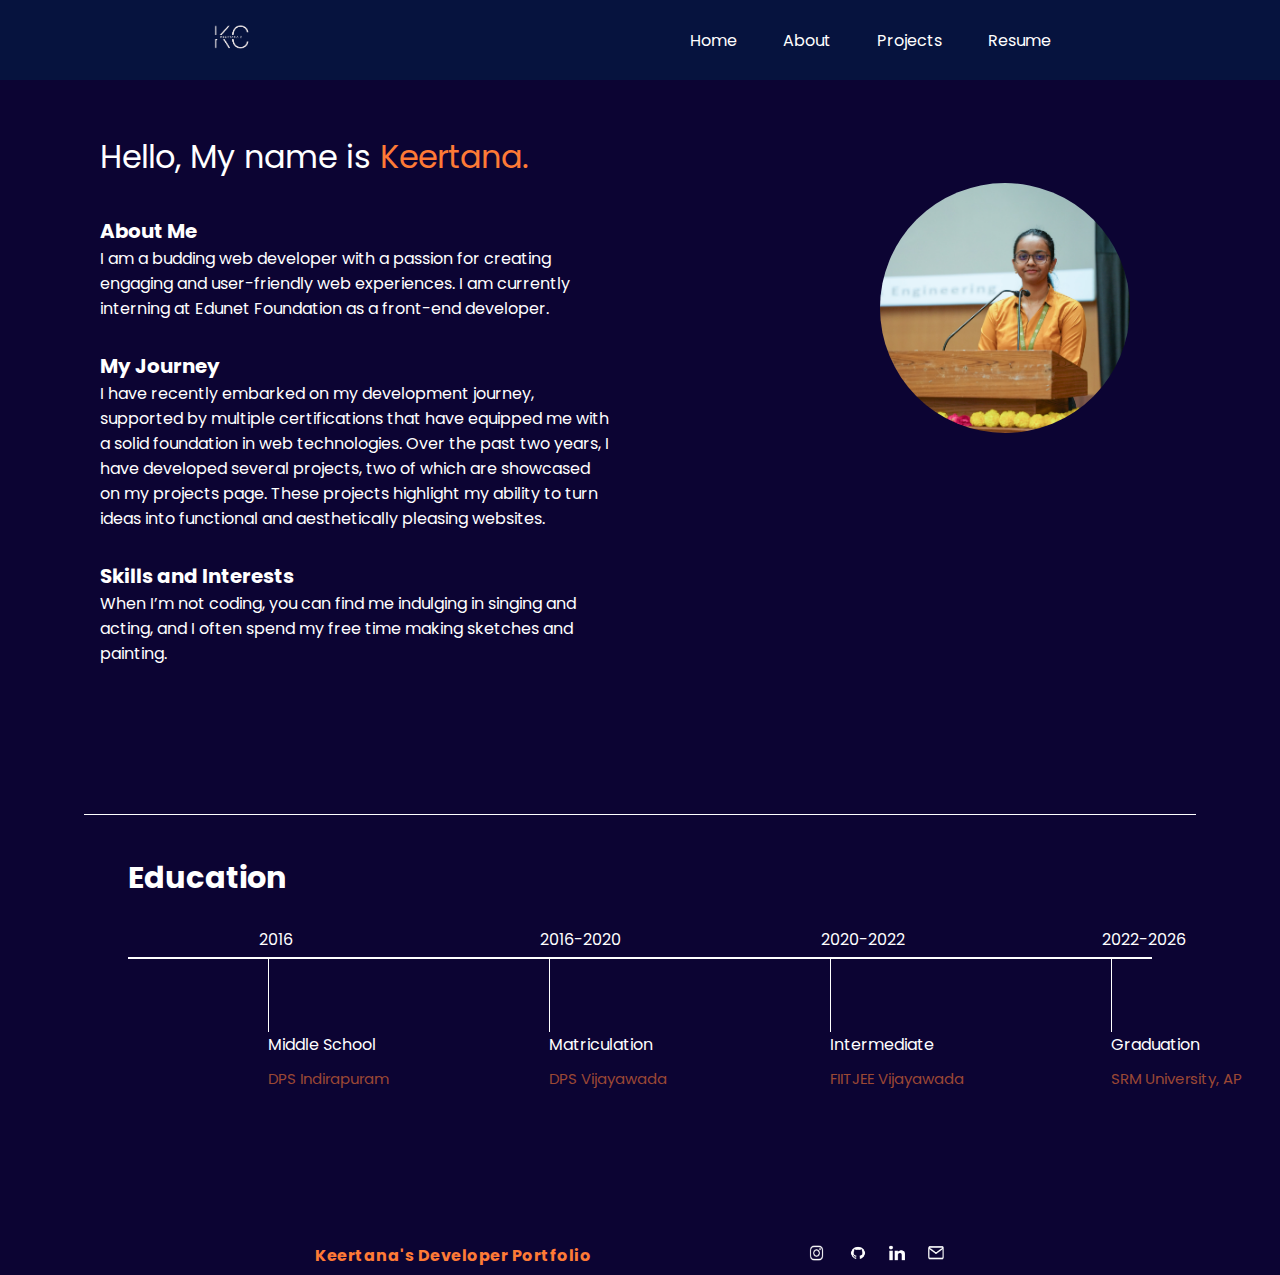
<file: about.html>
<!DOCTYPE html>
<html lang="en">

<head>
    <meta charset="UTF-8">
    <meta name="viewport" content="width=device-width, initial-scale=0.75">
    <title>Keertana's Developer Portfolio</title>
    <link rel="stylesheet" href="style.css">
    <link rel="preconnect" href="https://fonts.googleapis.com">
    <link rel="preconnect" href="https://fonts.gstatic.com" crossorigin>
    <link href="https://fonts.googleapis.com/css2?family=Poppins:ital,wght@0,100;0,200;0,300;0,400;0,500;0,600;0,700;0,800;0,900;1,100;1,200;1,300;1,400;1,500;1,600;1,700;1,800;1,900&display=swap" rel="stylesheet">
    <link rel="icon" type="image/x-icon" href="Resources for project/CK.png">
</head>

<body>
    <header>
        <nav>
            <div class="left"><a href="index.html" class="homepage"><img src="Resources for project/CK.png" alt=""></a>
            </div>
            <div class="right">
                <ul>
                    <li><a href="index.html">Home</a></li>
                    <li><a href="about.html">About</a></li>
                    <li><a href="projects.html">Projects</a></li>
                    <li><a href="resume.html">Resume</a></li>
                </ul>
            </div>
        </nav>
    </header>

    <main>
        <div class="firstSection-about">
            <div class="leftSection-about">
                <span style="font-size: 2rem;">Hello, My name is <span class="Keertana">Keertana.</span></span><br><br>
                <div class="leftSection-content">
                    <h5>About Me</h5>
                <p class="about-content">
                    I am a budding web developer with a passion for creating engaging and user-friendly web experiences. I am currently interning at Edunet Foundation as a front-end developer.
                </p>
                <h5>My Journey</h5>
                <p class="about-content">
                    I have recently embarked on my development journey, supported by multiple certifications that have equipped me with a solid foundation in web technologies. Over the past two years, I have developed several projects, two of which are showcased on my projects page. These projects highlight my ability to turn ideas into functional and aesthetically pleasing websites.
                </p>              
                <h5>Skills and Interests</h5>
                <p class="about-content">
                    When I’m not coding, you can find me indulging in singing and acting, and I often spend my free time making sketches and painting.
                </p>
            </div>
                </div>
                
            <div class="rightSection-about">
                <img src="./Resources for project/DSC00104.JPG" alt="" class="about-picture">
            </div>
        </div>

        <br>
        <hr>
        <section class="education">
            <h1>Education</h1>
            <div class="box">
                <div class="vertical">
                    <div class="image-top">2016</div>
                    <div class="vertical-title">
                        Middle School
                    </div>
                    <div class="vertical-desc">
                        DPS Indirapuram
                    </div>
                </div>
                <div class="vertical">
                    <div class="image-top">2016-2020</div>
                    <div class="vertical-title">
                        Matriculation
                    </div>
                    <div class="vertical-desc">
                        DPS Vijayawada
                    </div>
                </div>
                <div class="vertical">
                    <div class="image-top">2020-2022</div>
                    <div class="vertical-title">
                        Intermediate
                    </div>
                    <div class="vertical-desc">
                        FIITJEE Vijayawada
                    </div>
                </div>
                <div class="vertical">
                    <div class="image-top">2022-2026</div>
                    <div class="vertical-title">
                        Graduation
                    </div>
                    <div class="vertical-desc">
                        SRM University, AP
                    </div>
                </div>
            </div>

        </section>
    </main>
    
    <div class="footer">
        <footer class="footer">
            <h4>Keertana's Developer Portfolio</h4>
            <div class="footer-links">
                <a href="https://www.instagram.com/keertana.004/" target="_blank"><img src="Resources for project/Ig.png" alt="" style="width: 25px;"></a>
                <a href="https://github.com/keertana2984" target="_blank"><img src="Resources for project/github-6980894_1280-removebg-preview.png" alt=""></a>
                <a href="https://www.linkedin.com/in/keertana-c/" target="_blank"><img src="Resources for project/linkedin.png" alt=""></a>
                <a href="mailto:ckeertana4@gmail.com" target="_blank"><img src="Resources for project/mail-removebg-preview.png" alt=""></a>
            </div>
        </footer>
    </div>
</body>

</html>
</file>
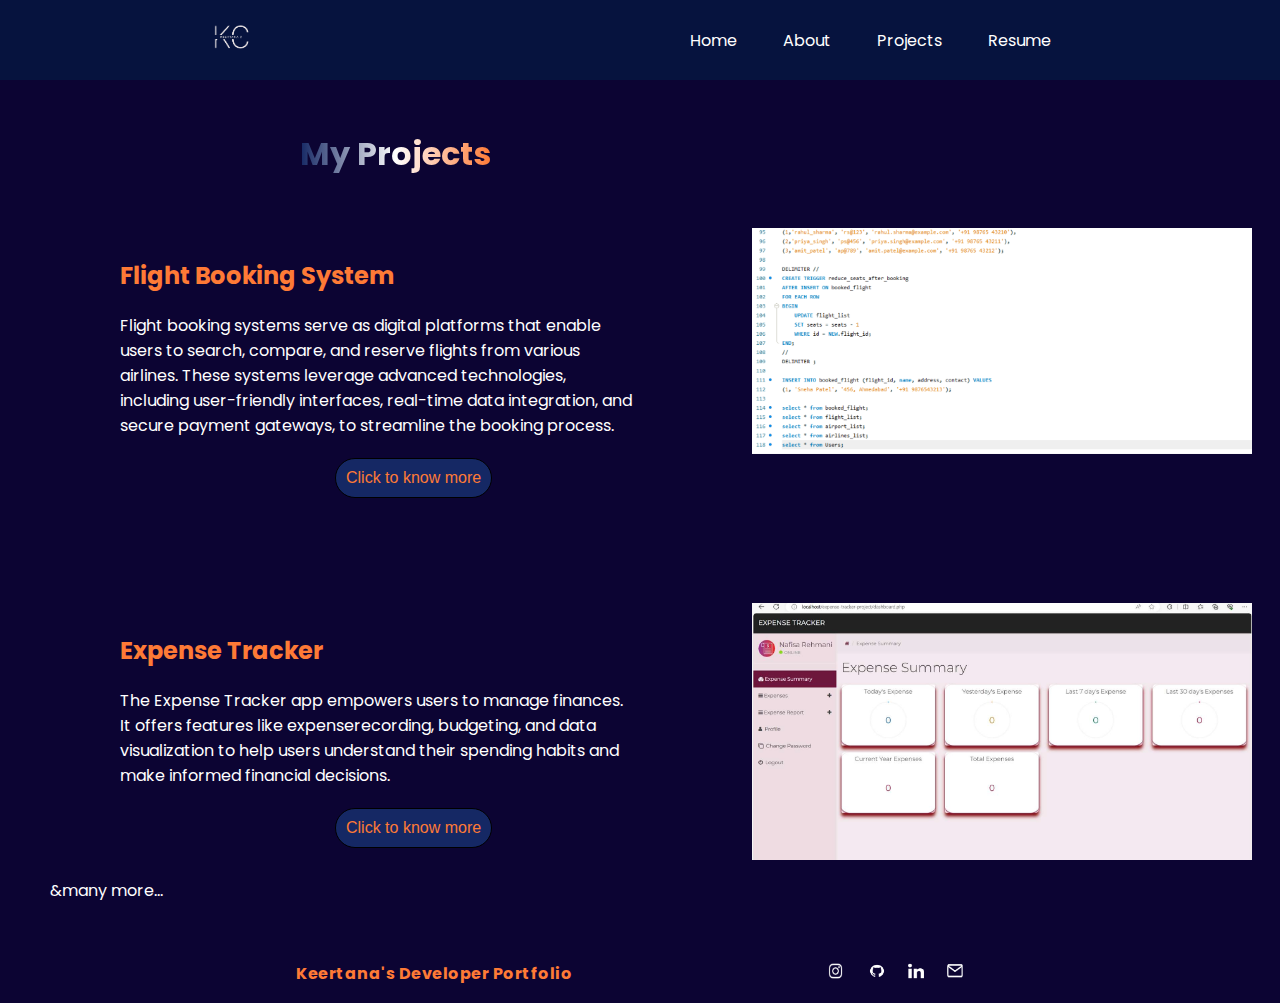
<file: projects.html>
<!DOCTYPE html>
<html lang="en">

<head>
    <meta charset="UTF-8">
    <meta name="viewport" content="width=device-width, initial-scale=0.75">
    <title>Keertana's Developer Portfolio</title>
    <link rel="stylesheet" href="style.css">
    <link rel="preconnect" href="https://fonts.googleapis.com">
    <link rel="preconnect" href="https://fonts.gstatic.com" crossorigin>
    <link href="https://fonts.googleapis.com/css2?family=Poppins:ital,wght@0,100;0,200;0,300;0,400;0,500;0,600;0,700;0,800;0,900;1,100;1,200;1,300;1,400;1,500;1,600;1,700;1,800;1,900&display=swap" rel="stylesheet">
    <link rel="icon" type="image/x-icon" href="Resources for project/CK.png">
</head>

<body>
    <header>
        <nav>
            <div class="left"><a href="index.html" class="homepage"><img src="Resources for project/CK.png" alt=""></a>
            </div>
            <div class="right">
                <ul>
                    <li><a href="index.html">Home</a></li>
                    <li><a href="about.html">About</a></li>
                    <li><a href="projects.html">Projects</a></li>
                    <li><a href="resume.html">Resume</a></li>
                </ul>
            </div>
        </nav>
    </header>
    <main>

        <h1 class="project">My Projects</h1>

        <div class="project-list">
            <div class="p1">
                <div class="project-content">
                    <div class="project-title">
                        <h2>Flight Booking System</h2>
                    </div>
                    <div class="project-desc">
                        Flight booking systems serve as digital platforms that enable users to search, compare, and
                        reserve
                        flights from various airlines. These systems leverage advanced technologies, including
                        user-friendly
                        interfaces, real-time data integration, and secure payment gateways, to streamline the booking
                        process.
                    </div>
                    <button class="project-button">
                        <a href="./Resources for project/DBMS Project Report - Flight Booking System.pdf" target="_blank"
                            class="project-link">Click to know more</a>
                    </button>
                </div>
                <div class="rightSection-project">
                    <img src="./Resources for project/Screenshot 2024-07-12 005902.png" alt="" class="project-snippet">
                </div>
            </div>
            <br> <br> <br>
            <div class="p1">
                <div class="project-content">
                    <div class="project-title">
                        <h2>Expense Tracker</h2>
                    </div>
                    <div class="project-desc">
                        The Expense Tracker app empowers users to manage finances. It offers features like
                        expenserecording,
                        budgeting, and data visualization to help users understand their spending habits and make
                        informed
                        financial decisions.
                    </div>
                    <button class="project-button">
                        <a href="./Resources for project/Expense Tracker - Web Technology Project PPT.pdf" target="_blank"
                            class="project-link">Click to know more</a>
                    </button>
                </div>
                <div class="rightSection-project">
                    <img src="./Resources for project/Screenshot 2024-07-12 005049.png" alt="" class="project-snippet">
                </div>
                

            </div>
        </div>

    </main>
    <p class="manymore">&many more...</p>

    <footer class="footer">
        <h4>Keertana's Developer Portfolio</h4>
        <div class="footer-links">
            <a href="https://www.instagram.com/keertana.004/" target="_blank"><img src="Resources for project/Ig.png" alt="" style="width: 25px;"></a>
            <a href="https://github.com/keertana2984" target="_blank"><img src="Resources for project/github-6980894_1280-removebg-preview.png" alt=""></a>
            <a href="https://www.linkedin.com/in/keertana-c/" target="_blank"><img src="Resources for project/linkedin.png" alt=""></a>
            <a href="mailto:ckeertana4@gmail.com" target="_blank"><img src="Resources for project/mail-removebg-preview.png" alt=""></a>
        </div>
    </footer>
</body>

</html>
</file>
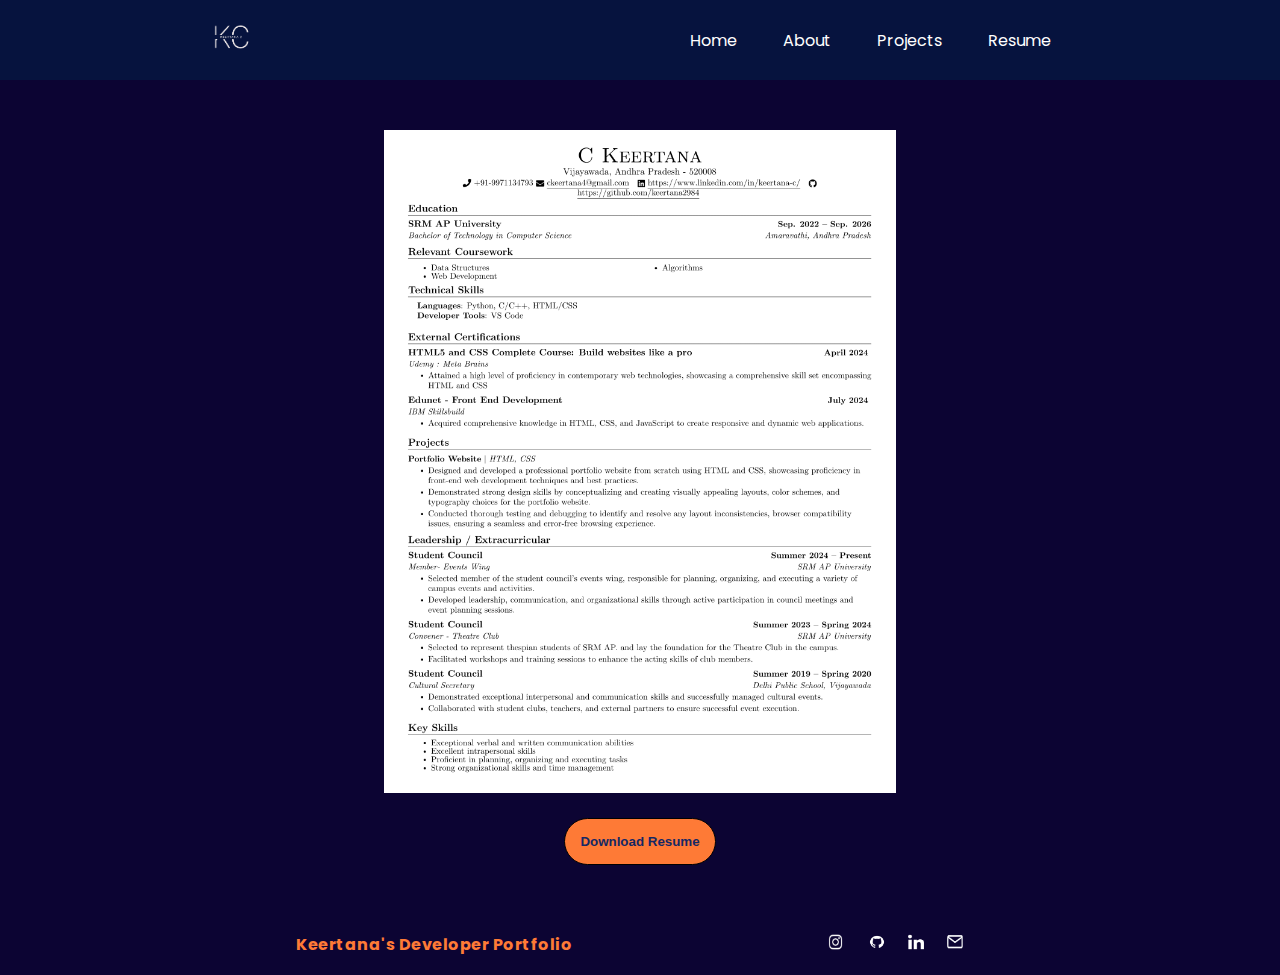
<file: resume.html>
<!DOCTYPE html>
<html lang="en">

<head>
    <meta charset="UTF-8">
    <meta name="viewport" content="width=device-width, initial-scale=0.75">
    <title>Keertana's Developer Portfolio</title>
    <link rel="stylesheet" href="style.css">
    <link rel="preconnect" href="https://fonts.googleapis.com">
    <link rel="preconnect" href="https://fonts.gstatic.com" crossorigin>
    <link
        href="https://fonts.googleapis.com/css2?family=Poppins:ital,wght@0,100;0,200;0,300;0,400;0,500;0,600;0,700;0,800;0,900;1,100;1,200;1,300;1,400;1,500;1,600;1,700;1,800;1,900&display=swap"
        rel="stylesheet">
    <link rel="icon" type="image/x-icon" href="Resources for project/CK.png">
</head>

<body>
    <header>
        <nav>
            <div class="left"><a href="index.html" class="homepage"><img src="Resources for project/CK.png" alt=""></a>
            </div>
            <div class="right">
                <ul>
                    <li><a href="index.html">Home</a></li>
                    <li><a href="about.html">About</a></li>
                    <li><a href="projects.html">Projects</a></li>
                    <li><a href="resume.html">Resume</a></li>
                </ul>
            </div>
        </nav>
    </header>

    <img src="Resources for project/Resume-1.png" alt="" class="resume-img">
    <br>

    <div class="download-resume">
        <a href="Resources for project/Resume.pdf" download="C Keertana Resume" class="download-button">
            <button class="download"><b>Download Resume</b></button>
        </a>
    </div>
    

    <footer class="footer">
        <h4>Keertana's Developer Portfolio</h4>
        <div class="footer-links">
            <a href="https://www.instagram.com/keertana.004/" target="_blank"><img src="Resources for project/Ig.png"
                    alt="" style="width: 25px";></a>
            <a href="https://github.com/keertana2984" target="_blank"><img
                    src="Resources for project/github-6980894_1280-removebg-preview.png" alt=""></a>
            <a href="https://www.linkedin.com/in/keertana-c/" target="_blank"><img
                    src="Resources for project/linkedin.png" alt=""></a>
            <a href="mailto:ckeertana4@gmail.com" target="_blank"><img
                    src="Resources for project/mail-removebg-preview.png" alt=""></a>
        </div>
    </footer>
</body>

</html>
</file>
<file: style.css>
/*this css, by default, is for 1440px screens*/

* {
    margin: 0;
    padding: 0;
}

body {
    background-color: #0c0433;
    color: white;
    font-family: 'poppins', sans serif;
}

nav {
    display: flex;
    justify-content: space-around;
    align-items: center;
    height: 80px;
    background-color: #06133e;
}

nav ul {
    display: flex;
    justify-content: center;
}

nav ul li {
    list-style: none;
    margin: 0 23px;
}

nav ul li a {
    text-decoration: none;
    color: white;
}

nav ul li a:hover {
    color: #FE7A36;
    font-size: 1.01rem;
}

.homepage img {
    width: 50px;
    margin-top: 5px
}

.left {
    font-size: 1.75rem;
}

.firstSection {
    display: flex;
    justify-content: space-around;
    align-items: center;
    margin: 23px 0;
}

.firstSection>div {
    width: 40%;
}

.leftSection {
    font-size: 3rem;
}

.rightSection img {
    transition: transform .2s;
}

.rightSection img:hover {
    transform: scale(1.2);
}

.index-img {
    width: 80%;
    margin: 30px 0;
}

.Keertana {
    color: #FE7A36;
}

#element {
    background-image: linear-gradient(to right, #152864, white, #FE7A36);
    -webkit-background-clip: text;
    background-clip: text;
    -webkit-text-fill-color: transparent;
}

.footer {
    align-items: center;
    bottom: 0;
    color: #FE7A36;
    display: flex;
    flex-wrap: wrap;
    height: 40px;
    justify-content: space-evenly;
    letter-spacing: .5px;
    margin: 10px auto 10px;
    position: relative;
    text-align: center;
    width: 90%;
}

.footer-links {
    display: flex;
    font-size: 18px;
    justify-content: space-evenly;
    width: 180px;
}

.footer-links img {
    width: 20px;
    height: 18px;
}

.about-picture {
    width: 250px;
    height: 250px;
    border-radius: 50%;
    margin-top: 80px;
    margin-right: 150px;
}

.firstSection-about {
    display: flex;
    justify-content: space-around;
    margin: 23px 0;
}

.leftSection-about {
    font-size: 1.5rem;
    margin: 30px 100px;
}

.leftSection-about p {
    font-size: 1rem;
    width: 75%;
}

.rightSection-about img {
    transition: transform .2s;
}

.rightSection-about img:hover {
    transform: scale(1.2);
}

.about-content {
    margin-bottom: 30px;
}

main hr {
    border: 0;
    background: white;
    height: 1.2px;
    margin: 40px 84px;
}

.education {
    max-width: 80vw;
    margin: auto;
    height: 40vh;
}

.education h1 {
    font-size: 1.9rem;
}

.education .box {
    background-color: white;
    width: 80vw;
    height: 2px;
    margin: 56px 0;
    display: flex;
}

.education .vertical {
    height: 75px;
    width: 1px;
    background-color: white;
    margin: 0 140px;
}

.image-top {
    width: 86px;
    position: relative;
    top: -30px;
    left: -9px;
}

.vertical-title {
    position: relative;
    top: 50px;
    width: 150px;
}

.vertical-desc {
    position: relative;
    top: 60px;
    color: #fe793697;
    width: 150px;
    font-size: 15px;
}


.project {
    display: inline-block;
    margin: 50px 300px;
    background-image: linear-gradient(to right, #152864, white, #FE7A36);
    -webkit-background-clip: text;
    background-clip: text;
    -webkit-text-fill-color: transparent;
}

.project-snippet {
    width: 500px;
}

.rightSection-project img {
    transition: transform .2s;
}

.rightSection-project img:hover {
    transform: scale(1.2);
}

.p1 {
    display: flex;
}

.project-content {
    margin: 30px 120px;
    width: 40%;
}

.project-title {
    margin-bottom: 20px;
    color: #FE7A36;
}

.project-desc {
    margin-bottom: 20px;
}

.project-link {
    text-decoration: none;
    color: #FE7A36;
    font-size: 1rem;
}

.project-button {
    padding: 10px;
    margin-left: 215px;
    border-radius: 40px;
    background-color: #152864;
    border: 1px solid black;
    transition: transform .2s;
}

.project-button:hover {
    transform: scale(1.1);
}

.manymore {
    margin-left: 50px;
    margin-bottom: 50px;
}


.resume-img {
    display: block;
    margin-left: auto;
    margin-right: auto;
    width: 40%;
    margin-top: 50px;
    transition: transform .2s;
}

.resume-img:hover {
    transform: scale(1.04);
}

.download-resume {
    display: flex;
    justify-content: center;
}

.download {
    text-decoration: none;
    margin-left: 0;
    padding: 15px;
    border-radius: 40px;
    background-color: #FE7A36;
    color: #152864;
    border: 1px solid black;
    cursor: pointer;
    margin-bottom: 50px;
}


/* media queries for responsiveness */


/*this also works pretty well and acceptably good for 748 px as well*/
@media screen and (max-width: 1024px) {
    .education {
        height: 800px;
    }

    .box {
        flex-direction: column;
        height: 200vh;
    }

    .education .box {
        width: 0;
        margin-left: 40%;
    }

    .education .vertical {
        height: 87px;
        width: 1px;
        background-color: white;
        margin: 50px;
        margin-left: 50%;
    }

    .firstSection-about {
        flex-direction: column-reverse;
        align-items: center;
    }

    .leftSection-about {
        padding-left: 100px;
    }

    .rightSection-about {
        padding-left: 150px;
    }

    .firstSection {
        flex-direction: column-reverse;
        justify-content: center;
        align-items: center;
        width: 100%;
    }

    .firstSection>div {
        width: 60%;
    }

    .leftSection {
        width: 100% !important;
        display: flex;
        flex-direction: column;
        justify-content: center;
        align-items: center;
        padding-left: 0;
    }

    .rightSection {
        width: 300px !important
    }

    .rightSection img {
        padding-left: 30px;
    }

    .p1 {
        flex-direction: column-reverse;
        align-items: center;
    }

    .project-button {
        margin-left: 0;
    }

    .project {
        margin: 50px 150px;
    }

    .resume-img{
        width: 70%;
    }

    .download-resume {
        display: flex;
        justify-content: center;
    }

    .download {
        text-decoration: none;
        margin-left: 0;
    }
}

@media screen and (max-width: 600px) {
    body {
        min-width: fit-content;
    }

    nav {
        display: flex;
        justify-content: space-around;
        align-items: center;
        height: 80px;
        background-color: #06133e;
        width: auto;
    }

    .rightSection img {
        padding-left: 30px;
    }

    .rightSection-about img {
        width: 150px;
        height: auto;
    }

    .leftSection-about {
        padding: 0;
        margin: 0;
        text-align: center;
    }

    .leftSection-about span {
        margin: 5px;
    }

    .leftSection-about p {
        width: 95%;
        margin-left: 20px;
    }

    .project {
        margin: 30px;
    }

    .project-snippet {
        width: 300px;
    }

    .project-content{
        width: 70%;
        text-align: center;
    }

    .resume-img{
        width: 90%;
    }
}
</file>
